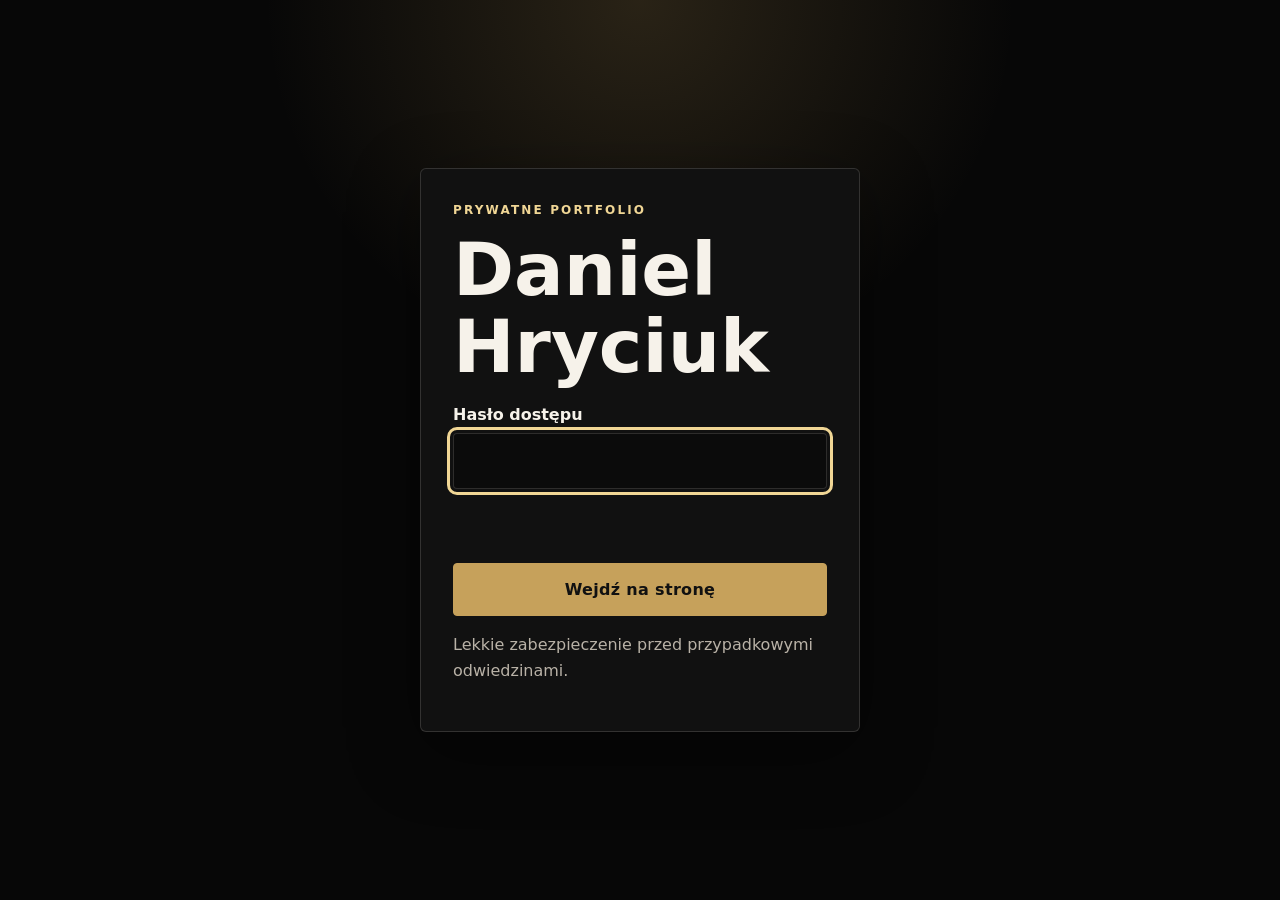
<file: index.html>
<!doctype html>
<html lang="pl">
<head>
  <meta charset="utf-8">
  <meta name="viewport" content="width=device-width, initial-scale=1">
  <title>Daniel Hryciuk | Fotografia, motocykle, krajobrazy</title>
  <meta name="description" content="Portfolio fotograficzne Daniela Hryciuka: fotografia motocyklowa, krajobrazowa, reportażowa i prywatne galerie.">
  <link rel="canonical" href="https://dhryciuk.eu/">
  <meta property="og:type" content="website">
  <meta property="og:title" content="Daniel Hryciuk | Portfolio fotograficzne">
  <meta property="og:description" content="Fotografia • Motocykle • Krajobrazy • Reportaż">
  <meta property="og:url" content="https://dhryciuk.eu/">
  <meta property="og:image" content="https://dhryciuk.eu/images/og-cover.jpg">
  <meta name="twitter:card" content="summary_large_image">
  <link rel="icon" href="assets/favicon.svg" type="image/svg+xml">
  <link rel="manifest" href="site.webmanifest">
  <link rel="preload" href="css/styles.css" as="style">
  <link rel="stylesheet" href="css/styles.css">
  <script src="js/auth.js" defer></script>
  <script src="js/main.js" defer></script>
  <script type="application/ld+json">
  {
    "@context": "https://schema.org",
    "@type": "Photographer",
    "name": "Daniel Hryciuk",
    "url": "https://dhryciuk.eu/",
    "image": "https://dhryciuk.eu/images/og-cover.jpg",
    "description": "Portfolio fotograficzne: motocykle, krajobrazy, reportaż i galerie prywatne.",
    "sameAs": ["https://dhryciuk.eu/"]
  }
  </script>
</head>
<body data-protected="true">
  <a class="skip-link" href="#main">Przejdź do treści</a>
  <header class="site-header" data-header>
    <a class="brand" href="index.html" aria-label="Daniel Hryciuk - strona główna">DH</a>
    <button class="nav-toggle" type="button" aria-expanded="false" aria-controls="site-nav">
      <span></span><span></span><span></span>
      <span class="sr-only">Menu</span>
    </button>
    <nav class="site-nav" id="site-nav" aria-label="Główna nawigacja">
      <a href="gallery.html">Galerie</a>
      <a href="about.html">O mnie</a>
      <a href="contact.html">Kontakt</a>
      <button class="link-button" type="button" data-logout>Wyloguj</button>
    </nav>
  </header>

  <main id="main">
    <section class="hero hero-home" aria-label="Portfolio fotograficzne">
      <img class="hero-media" src="images/hero.jpg" alt="Nastrojowa fotografia z galerii Daniela Hryciuka" fetchpriority="high">
      <div class="hero-shade"></div>
      <div class="hero-content">
        <p class="eyebrow">Portfolio fotograficzne</p>
        <h1>DANIEL HRYCIUK</h1>
        <p class="hero-subtitle">Fotografia • Motocykle • Krajobrazy • Reportaż</p>
        <a class="button button-primary" href="gallery.html">Zobacz galerie</a>
      </div>
      <div class="hero-next" aria-hidden="true">Przyroda · Figa · Motoryzacja · Podróże</div>
    </section>

    <section class="section section-tight">
      <div class="section-heading">
        <p class="eyebrow">Wybrane kierunki</p>
        <h2>Obrazy z drogi, światła i chwili</h2>
      </div>
      <div class="feature-grid" aria-label="Kategorie fotografii">
        <a class="feature-tile" href="gallery.html#przyroda">
          <span>01</span>
          <h3>Przyroda</h3>
          <p>Krajobraz, detal, światło i rytm miejsca.</p>
        </a>
        <a class="feature-tile" href="gallery.html#figa">
          <span>02</span>
          <h3>Figa</h3>
          <p>Osobiste kadry i bliskie historie.</p>
        </a>
        <a class="feature-tile" href="gallery.html#motoryzacja">
          <span>03</span>
          <h3>Motoryzacja</h3>
          <p>Maszyny, trasy, energia i reportaż z ruchu.</p>
        </a>
        <a class="feature-tile" href="gallery.html#podroze">
          <span>04</span>
          <h3>Podróże</h3>
          <p>Albumy z wypraw, spotkań i zapisanych momentów.</p>
        </a>
      </div>
    </section>
  </main>

  <footer class="site-footer">
    <p>© <span data-year></span> Daniel Hryciuk</p>
    <p><a href="https://dhryciuk.eu/">dhryciuk.eu</a></p>
  </footer>
</body>
</html>
</file>
<file: css/styles.css>
:root {
  color-scheme: dark;
  --bg: #070707;
  --panel: #111111;
  --panel-2: #181818;
  --text: #f6f2ea;
  --muted: #b9b2a7;
  --line: rgba(246, 242, 234, 0.15);
  --gold: #c6a15b;
  --gold-2: #f0d695;
  --shadow: 0 20px 70px rgba(0, 0, 0, 0.42);
  --max: 1180px;
}

* { box-sizing: border-box; }
html { scroll-behavior: smooth; }
body {
  margin: 0;
  background: var(--bg);
  color: var(--text);
  font-family: Inter, ui-sans-serif, system-ui, -apple-system, BlinkMacSystemFont, "Segoe UI", sans-serif;
  line-height: 1.6;
}

img { display: block; max-width: 100%; }
a { color: inherit; text-decoration: none; }
button, input, textarea { font: inherit; }
:focus-visible { outline: 3px solid var(--gold-2); outline-offset: 3px; }
.sr-only { position: absolute; width: 1px; height: 1px; overflow: hidden; clip: rect(0, 0, 0, 0); white-space: nowrap; }
.skip-link { position: fixed; left: 1rem; top: -5rem; z-index: 1000; background: var(--gold); color: #101010; padding: .75rem 1rem; border-radius: 4px; font-weight: 700; }
.skip-link:focus { top: 1rem; }

.site-header {
  position: fixed;
  inset: 0 0 auto 0;
  z-index: 100;
  display: flex;
  align-items: center;
  justify-content: space-between;
  gap: 1rem;
  padding: 1rem clamp(1rem, 4vw, 3rem);
  background: linear-gradient(to bottom, rgba(0,0,0,.82), rgba(0,0,0,0));
  transition: background .25s ease, border-color .25s ease;
}
.site-header.is-scrolled { background: rgba(7, 7, 7, .92); border-bottom: 1px solid var(--line); backdrop-filter: blur(16px); }
.brand {
  display: grid;
  place-items: center;
  width: 42px;
  height: 42px;
  border: 1px solid var(--gold);
  color: var(--gold-2);
  font-weight: 800;
  letter-spacing: 0;
}
.site-nav { display: flex; align-items: center; gap: clamp(1rem, 3vw, 2rem); font-size: .92rem; text-transform: uppercase; letter-spacing: .08em; }
.site-nav a, .link-button { color: rgba(246,242,234,.86); }
.site-nav a:hover, .link-button:hover, .site-nav [aria-current="page"] { color: var(--gold-2); }
.link-button { border: 0; background: transparent; cursor: pointer; text-transform: uppercase; letter-spacing: .08em; padding: 0; }
.nav-toggle { display: none; background: transparent; border: 0; width: 44px; height: 44px; padding: 10px; }
.nav-toggle span:not(.sr-only) { display: block; height: 2px; margin: 5px 0; background: var(--text); }

.hero { position: relative; min-height: 100svh; display: grid; align-items: end; overflow: hidden; }
.hero-media { position: absolute; inset: 0; width: 100%; height: 100%; object-fit: cover; }
.hero-shade { position: absolute; inset: 0; background: linear-gradient(90deg, rgba(0,0,0,.82), rgba(0,0,0,.38) 45%, rgba(0,0,0,.22)), linear-gradient(0deg, rgba(7,7,7,.9), transparent 44%); }
.hero-content { position: relative; z-index: 1; width: min(var(--max), calc(100% - 2rem)); margin: 0 auto; padding: 8rem 0 16vh; }
.eyebrow { margin: 0 0 .7rem; color: var(--gold-2); text-transform: uppercase; letter-spacing: .18em; font-size: .75rem; font-weight: 800; }
h1, h2, h3 { line-height: 1.05; margin: 0; font-weight: 780; letter-spacing: 0; }
.hero h1 { font-size: clamp(3rem, 12vw, 9rem); max-width: 10ch; }
.hero-subtitle { max-width: 780px; margin: 1rem 0 2rem; font-size: clamp(1.05rem, 2.5vw, 1.45rem); color: rgba(246,242,234,.9); }
.hero-next { position: absolute; left: 50%; bottom: 1.25rem; transform: translateX(-50%); z-index: 1; color: rgba(246,242,234,.58); font-size: .82rem; white-space: nowrap; }

.button {
  display: inline-flex;
  align-items: center;
  justify-content: center;
  min-height: 46px;
  padding: .8rem 1.2rem;
  border-radius: 4px;
  border: 1px solid var(--line);
  cursor: pointer;
  font-weight: 800;
  letter-spacing: .02em;
}
.button-primary { background: var(--gold); color: #111; border-color: var(--gold); }
.button-primary:hover { background: var(--gold-2); }
.button-ghost { background: rgba(255,255,255,.04); color: var(--text); }
.button-ghost:hover { border-color: var(--gold); color: var(--gold-2); }

.section, .page { width: min(var(--max), calc(100% - 2rem)); margin: 0 auto; }
.section { padding: clamp(4rem, 10vw, 8rem) 0; }
.section-tight { padding-top: clamp(3rem, 8vw, 6rem); }
.section-heading { max-width: 720px; margin-bottom: 2rem; }
.section-heading h2, .page-hero h1, .split-section h1, .contact-layout h1 { font-size: clamp(2rem, 7vw, 4.8rem); }
.feature-grid { display: grid; grid-template-columns: repeat(4, 1fr); gap: 1px; background: var(--line); border: 1px solid var(--line); }
.feature-tile { min-height: 250px; padding: 1.5rem; background: var(--panel); display: flex; flex-direction: column; justify-content: flex-end; transition: background .2s ease, transform .2s ease; }
.feature-tile:hover { background: var(--panel-2); transform: translateY(-2px); }
.feature-tile span { color: var(--gold); font-weight: 800; margin-bottom: auto; }
.feature-tile h3 { font-size: 1.45rem; margin-bottom: .5rem; }
.feature-tile p, .page-hero p, .split-section p, .contact-layout p, .muted { color: var(--muted); }

.page { padding-top: 8rem; min-height: 75vh; }
.page-hero { max-width: 880px; margin-bottom: 2.5rem; }
.gallery-toolbar { position: sticky; top: 74px; z-index: 5; display: flex; gap: .6rem; flex-wrap: wrap; padding: .8rem 0; background: rgba(7,7,7,.88); backdrop-filter: blur(14px); }
.chip { border: 1px solid var(--line); border-radius: 999px; background: #101010; color: var(--text); padding: .65rem 1rem; cursor: pointer; }
.chip.is-active, .chip:hover { border-color: var(--gold); color: var(--gold-2); }
.album-list { display: grid; grid-template-columns: repeat(auto-fit, minmax(220px, 1fr)); gap: .85rem; margin: 1.2rem 0 2rem; }
.album-card { border: 1px solid var(--line); background: var(--panel); padding: 1rem; border-radius: 6px; cursor: pointer; text-align: left; color: var(--text); }
.album-card strong { display: block; font-size: 1rem; }
.album-card span { color: var(--muted); font-size: .9rem; }
.album-card.is-active { border-color: var(--gold); }
.masonry-grid { columns: 1; column-gap: .75rem; min-height: 20rem; }
.photo-card { display: inline-block; width: 100%; margin: 0 0 .75rem; border: 0; padding: 0; background: transparent; cursor: zoom-in; break-inside: avoid; }
.photo-card img { width: 100%; border-radius: 3px; background: #151515; transition: transform .25s ease, filter .25s ease; }
.photo-card:hover img { transform: scale(.992); filter: brightness(1.08); }
.load-more { display: flex; margin: 2rem auto; }
.empty-state { padding: 2rem 0; }

.lightbox { position: fixed; inset: 0; z-index: 300; display: grid; place-items: center; background: rgba(0,0,0,.94); padding: 1rem; }
.lightbox[hidden] { display: none; }
.lightbox figure { margin: 0; display: grid; gap: .8rem; justify-items: center; width: min(100%, 1300px); }
.lightbox img { max-height: 84svh; width: auto; border-radius: 3px; box-shadow: var(--shadow); }
.lightbox figcaption { color: var(--muted); text-align: center; }
.icon-button { width: 46px; height: 46px; border-radius: 999px; border: 1px solid var(--line); background: rgba(16,16,16,.88); color: var(--text); font-size: 2rem; cursor: pointer; }
.lightbox-close { position: fixed; top: 1rem; right: 1rem; }
.lightbox-prev, .lightbox-next { position: fixed; top: 50%; transform: translateY(-50%); }
.lightbox-prev { left: 1rem; }
.lightbox-next { right: 1rem; }
.lightbox-play { position: fixed; bottom: 1rem; right: 1rem; }

.split-section, .contact-layout { display: grid; grid-template-columns: .8fr 1.2fr; gap: clamp(2rem, 7vw, 5rem); align-items: start; padding-bottom: 5rem; }
.portrait img { aspect-ratio: 4 / 5; width: 100%; height: auto; object-fit: cover; border-radius: 4px; border: 1px solid var(--line); }
.info-grid { display: grid; grid-template-columns: repeat(2, minmax(0, 1fr)); gap: 1px; background: var(--line); border: 1px solid var(--line); margin-top: 2rem; }
.info-grid section { background: var(--panel); padding: 1.4rem; }
.info-grid h2 { font-size: 1.2rem; margin-bottom: .6rem; }
.clean-list { margin: 0; padding-left: 1.2rem; color: var(--muted); }

.contact-form, .login-panel { background: var(--panel); border: 1px solid var(--line); border-radius: 6px; padding: clamp(1rem, 4vw, 2rem); box-shadow: var(--shadow); }
.contact-form label, .login-form label { display: block; margin: 1rem 0 .35rem; font-weight: 800; }
.contact-form input, .contact-form textarea, .login-form input {
  width: 100%;
  border: 1px solid var(--line);
  border-radius: 4px;
  background: #0b0b0b;
  color: var(--text);
  padding: .9rem 1rem;
}
.contact-form textarea { resize: vertical; }
.contact-form .button, .login-form .button { width: 100%; margin-top: 1.2rem; }
.form-error { min-height: 1.4rem; color: #ffd1d1; }
.login-page { min-height: 100svh; background: radial-gradient(circle at top, rgba(198,161,91,.18), transparent 34%), var(--bg); }
.login-shell { min-height: 100svh; display: grid; place-items: center; padding: 1rem; }
.login-panel { width: min(100%, 440px); }
.login-panel h1 { font-size: clamp(2.4rem, 12vw, 4.6rem); }

.site-footer { display: flex; justify-content: space-between; gap: 1rem; width: min(var(--max), calc(100% - 2rem)); margin: 0 auto; padding: 2rem 0; border-top: 1px solid var(--line); color: var(--muted); }

@media (min-width: 620px) { .masonry-grid { columns: 2; } }
@media (min-width: 980px) { .masonry-grid { columns: 3; } }
@media (min-width: 1280px) { .masonry-grid { columns: 4; } }

@media (max-width: 860px) {
  .nav-toggle { display: block; }
  .site-nav {
    position: fixed;
    inset: 70px 1rem auto 1rem;
    display: grid;
    gap: 1rem;
    padding: 1rem;
    background: rgba(10,10,10,.96);
    border: 1px solid var(--line);
    border-radius: 6px;
    transform: translateY(-1rem);
    opacity: 0;
    pointer-events: none;
    transition: opacity .2s ease, transform .2s ease;
  }
  .site-nav.is-open { transform: translateY(0); opacity: 1; pointer-events: auto; }
  .feature-grid, .split-section, .contact-layout, .info-grid { grid-template-columns: 1fr; }
  .feature-tile { min-height: 190px; }
  .lightbox-prev, .lightbox-next { top: auto; bottom: 1rem; transform: none; }
  .lightbox-play { left: 50%; right: auto; transform: translateX(-50%); bottom: 1rem; white-space: nowrap; }
}

@media (prefers-reduced-motion: reduce) {
  *, *::before, *::after { scroll-behavior: auto !important; transition: none !important; animation: none !important; }
}
</file>
